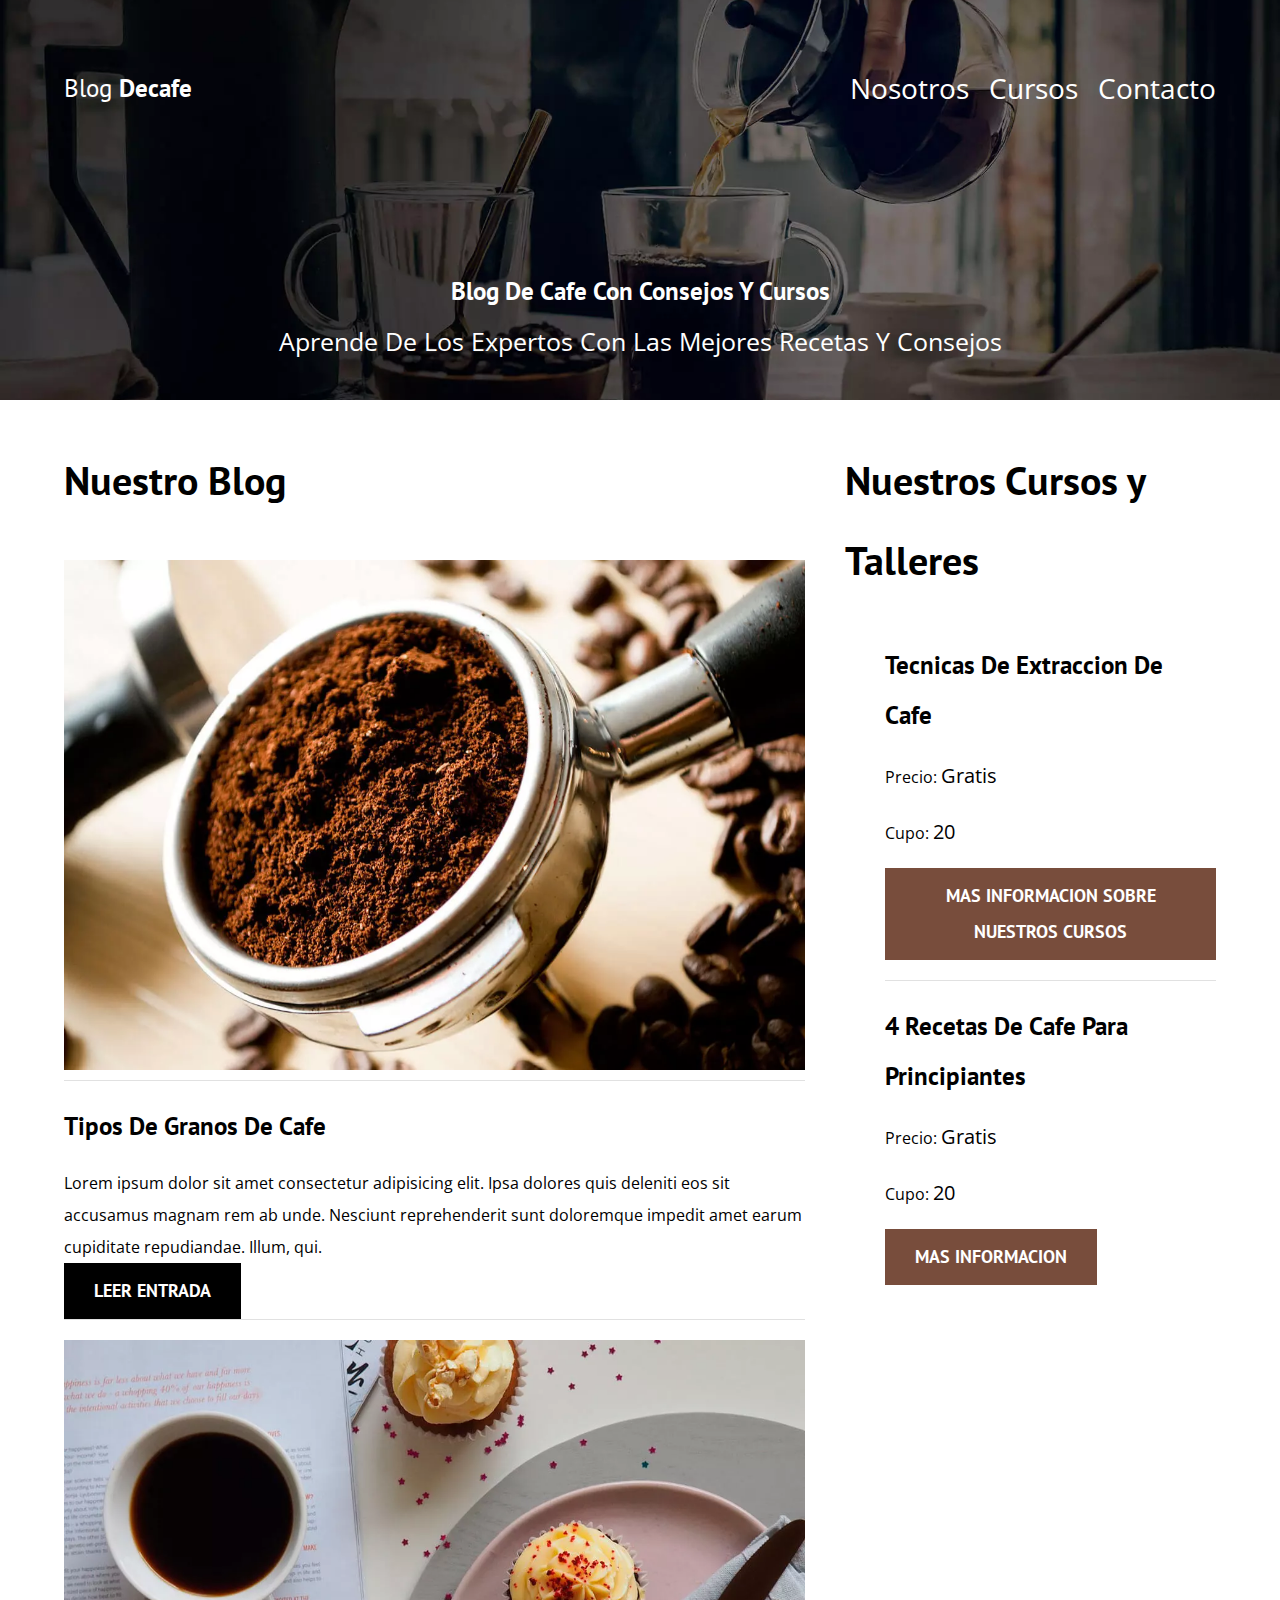
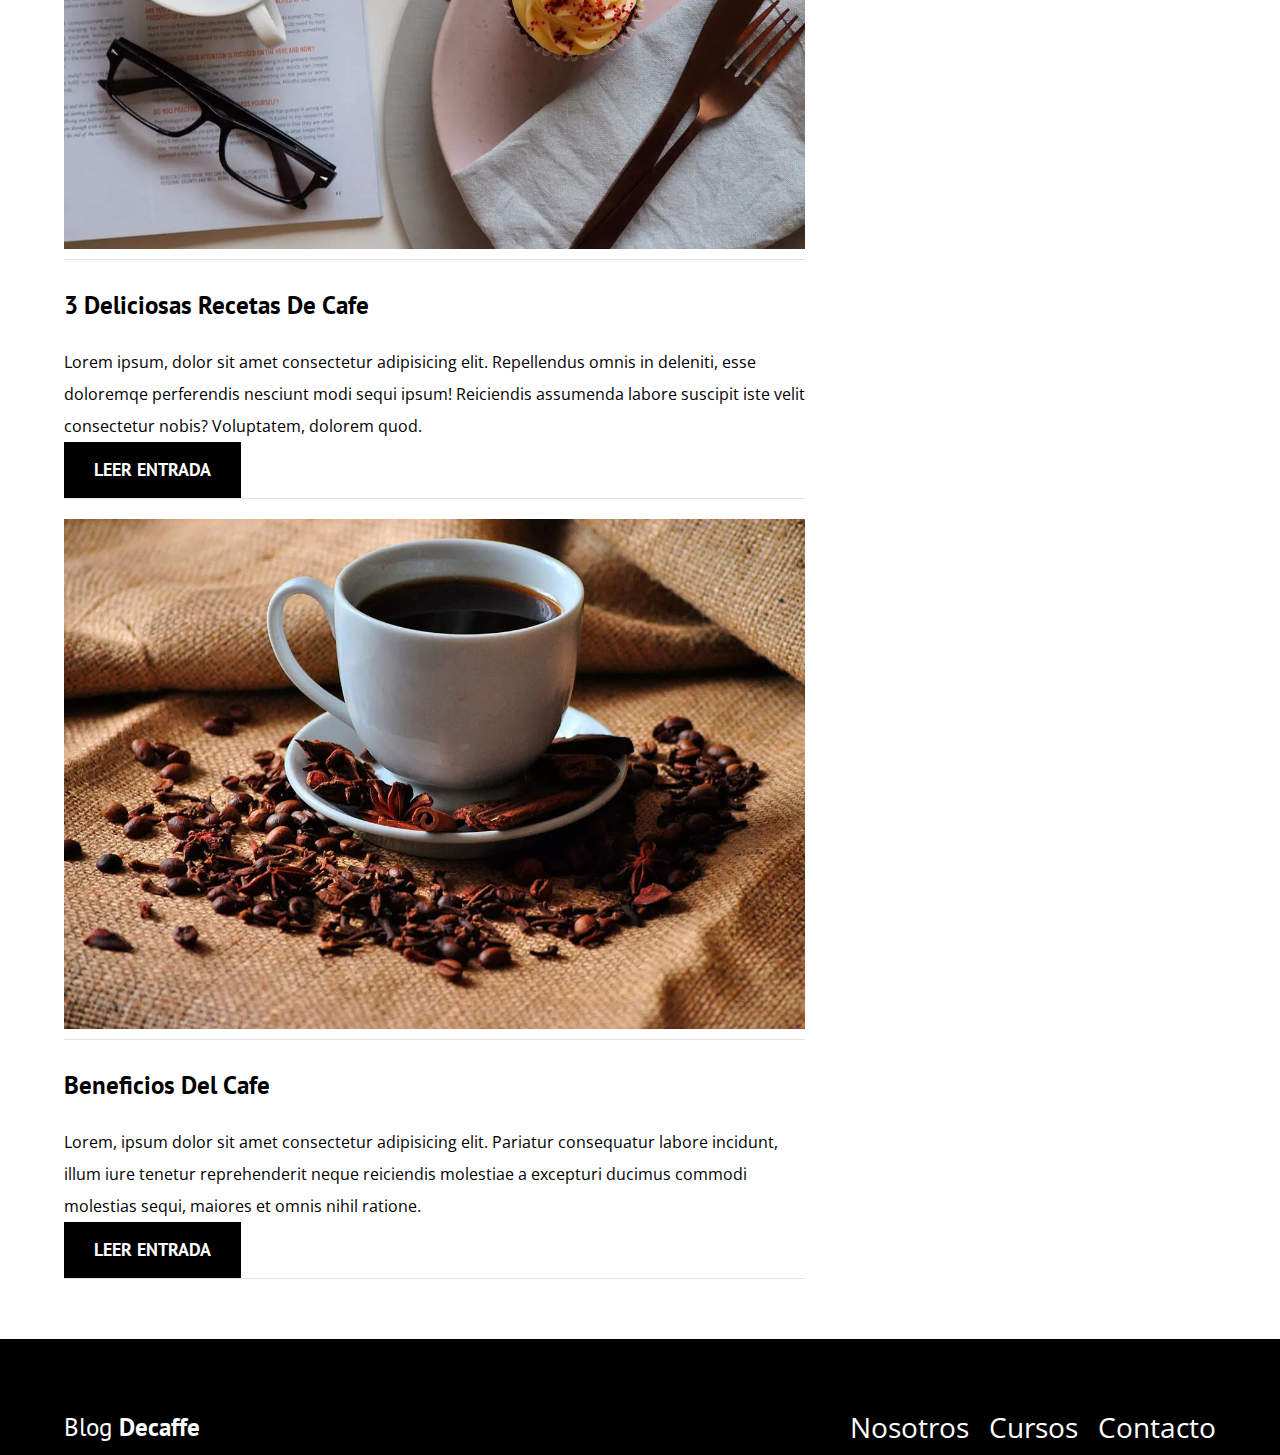
<file: index.html>
<!DOCTYPE html>
<!-- Declaración de tipo de documento HTML5 -->
<html lang="en">
  <!-- Inicio del documento HTML, indicando el idioma -->
  <head>
    <meta charset="UTF-8" />
    <!-- Establece la codificación de caracteres a UTF-8 -->
    <meta name="viewport" content="width=device-width, initial-scale=1.0" />
    <!-- Responsive design -->
    <title>Blogdecafe</title>
    <!-- Título de la página que se muestra en la pestaña del navegador -->
     <meta name="Descripción" content="Pagina web de blog de caffe">
    <!-- esta son las mejoras que se pueden aplicar en el codigo con " preloat, prefetech" las voy a poner en un comentario para el gustop de cada usuario-->
    <!-- prefetch -->
    <!--con prefetech me ayudar que pagina los usuarios pasan mas tiempo se averigua con google analitics-->
    <link rel="prefetch" href="nosotros.html" as="document" />

    <!--preload-->
    <!--esto es preload permite cargar elementos automaticamente o que tu nesecites que carga muy rrapido-->
    <link rel="preload" href="css/normalize.css" as="style"/>
    <link rel="stylesheet" href="css/style.css"/>
    <!-- Enlace a archivo CSS para normalizar estilos -->
    <!-- Enlace al archivo CSS principal -->

    <link
      rel="preload" href="https://fonts.googleapis.com/css2?family=Open+Sans&family=PT+Sans:wght@400;700&display=swap"
      crossorigin="crossorigin" as="font"/><!-- esta es la libreria de donde se descargo https://fonts.googleapis.com/css2?family=Open+Sans&family=PT+Sans:wght@400;700&display=swap-->
      <link href="https://fonts.googleapis.com/css2?family=Open+Sans&family=PT+Sans:wght@400;700&display=swap" rel="stylesheet" >

    <link rel="preload" href="css/normalize.css" as="style" />
    <link rel="stylesheet" href="css/normalize.css" />
    <!--esto es preload permite cargar elementos automaticamente o que tu nesecites que carga muy rrapido-->
  </head>
  <body>
    <header class="header">
      <!-- Encabezado de la página -->
      <div class="contenedor">
        <!-- Contenedor para alinear el contenido -->
        <div class="barra">
          <!-- Barra de navegación -->
          <a class="logo" href="index.html"
            ><!-- Logo que enlaza a la página principal -->
            <h1 class="logo__nombre no-margin centrar-texto">
              <!-- Título del logo -->
              Blog
              <span class="logo__bold">Decafe</span
              ><!-- Parte del logo en negrita -->
            </h1>
          </a>
          <nav class="navegacion">
            <!-- Navegación principal -->
            <a href="nosotros.html" class="navegacion__enlace">Nosotros</a
            ><!-- Enlace a la página "Nosotros" -->
            <a href="cursos.html" class="navegacion__enlace">Cursos</a
            ><!-- Enlace a la página "Cursos" -->
            <a href="contacto.html" class="navegacion__enlace">Contacto</a
            ><!-- Enlace a la página "Contacto" -->
          </nav>
        </div>
      </div>
      <div class="header__texto">
        <!-- Texto adicional del encabezado -->
        <h2 class="no-margin">Blog De Cafe Con Consejos Y Cursos</h2>
        <!-- Subtítulo -->
        <p class="no-margin">
          Aprende De Los Expertos Con Las Mejores Recetas Y Consejos
        </p>
        <!-- Descripción breve -->
      </div>
    </header>
    <div class="contenedor contenido-principal">
      <!-- Contenedor principal de contenido -->

      <main class="blog">
        <!-- Sección principal del blog -->
        <h3>Nuestro Blog</h3>
        <!-- Título de la sección del blog -->
        <article class="entrada"><!-- Artículo del blog -->
          <div class="entrada __imagen"><!-- Contenedor para la imagen de entrada -->
            <picture>
              <source  loading="lazy" srcset="img/blog1.webp" type="image/webp"><!-- si el navegador me soprta la imagen se utiliza este formato de ser lo contrario se utilizara la de abajo depende de la actualizacion del navegador-->
              <img loading="lazy" src="img/blog1.jpg" alt="imagen blog"/><!--si el navegador no lo sosporte se utiliza este formato-->
            </picture> <!--Se utiliza para proporcionar múltiples versiones de una imagen con el fin de que el navegador elija la más adecuada según las condiciones, como el tamaño de la pantalla, la resolución del dispositivo o el formato de imagen soportado.-->
          </div>

          <div class="entrada__contenido"><!-- Contenedor para el contenido del artículo -->
            <h4 class="no-margin">Tipos De Granos De Cafe</h4><!-- Título del artículo -->            
            <p>Lorem ipsum dolor sit amet consectetur adipisicing elit. Ipsa
              dolores quis deleniti eos sit accusamus magnam rem ab unde.
              Nesciunt reprehenderit sunt doloremque impedit amet earum
              cupiditate repudiandae. Illum, qui.</p>
            <a href="entrada.html" class="boton boton--primario"
              >Leer Entrada </a
            ><!-- Botón para leer más -->
          </div>
        </article>
        <!-- Repite el bloque de artículo para más entradas del blog -->

        <article class="entrada">
          <div class="entrada __imagen">
            <picture>
              <source  loading="lazy" srcset="img/blog2.webp" type="image/webp"><!-- si el navegador me soprta la imagen se utiliza este formato de ser lo contrario se utilizara la de abajo depende de la actualizacion del navegador-->
              <img loading="lazy" src="img/blog2.jpg" alt="imagen blog"/><!--si el navegador no lo sosporte se utiliza este formato-->
            </picture> <!--Se utiliza para proporcionar múltiples versiones de una imagen con el fin de que el navegador elija la más adecuada según las condiciones, como el tamaño de la pantalla, la resolución del dispositivo o el formato de imagen soportado.-->
          </div>

          <div class="entrada__contenido">
            <h4 class="no-margin">3 Deliciosas Recetas De Cafe</h4>
            <p>Lorem ipsum, dolor sit amet consectetur adipisicing elit. Repellendus omnis in deleniti,
              esse doloremqe perferendis nesciunt modi sequi ipsum! 
              Reiciendis assumenda labore suscipit iste velit consectetur nobis? Voluptatem, dolorem quod.</p>
            <a href="entrada.html" class="boton boton--primario"
              >Leer Entrada
            </a>
          </div>
        </article>

        <article class="entrada">
          <div class="entrada __imagen">
            <picture>
              <source loading="lazy" srcset="img/blog3.webp" type="image/webp"><!-- si el navegador me soprta la imagen se utiliza este formato de ser lo contrario se utilizara la de abajo depende de la actualizacion del navegador-->
              <img loading="lazy" src="img/blog3.jpg" alt="imagen blog"/><!--si el navegador no lo sosporte se utiliza este formato-->
            </picture> <!--Se utiliza para proporcionar múltiples versiones de una imagen con el fin de que el navegador elija la más adecuada según las condiciones, como el tamaño de la pantalla, la resolución del dispositivo o el formato de imagen soportado.-->
          </div>

          <div class="entrada__contenido">
            <h4 class="no-margin">Beneficios Del Cafe</h4>
            <p>Lorem, ipsum dolor sit amet consectetur adipisicing elit.
              Pariatur consequatur labore incidunt, illum iure tenetur reprehenderit neque reiciendis molestiae a excepturi ducimus commodi molestias sequi,
               maiores et omnis nihil ratione.</p>
            <a href="entrada.html" class="boton boton--primario"
              >Leer Entrada
            </a>
          </div>
        </article>
      </main>
      <aside class="sidebar">
        <!-- Barra lateral para contenido adicional -->

        <h3>Nuestros Cursos y Talleres</h3>
        <ul class="cursos no-padding">
          <!-- Lista de cursos -->

          <li class="widget-curso">
            <!-- Curso individual -->

            <h4 class="no-margin">Tecnicas De Extraccion De Cafe</h4>
            <p class="widget-curso__label">
              Precio:
              <span class="widget-curso__info">Gratis</span>
            </p>
            <p class="widget-curso__label">
              Cupo:
              <span class="widget-curso__info">20</span>
            </p>
            <a href="entrada.html" class="boton boton--secundario"
              >Mas Informacion Sobre Nuestros Cursos</a
            >
          </li>
          <!-- Repite para más cursos -->

          <li class="widget-curso">
            <h4 class="no-margin">4 Recetas De Cafe Para Principiantes</h4>
            <p class="widget-curso__label">
              Precio:
              <span class="widget-curso__info">Gratis</span>
            </p>
            <p class="widget-curso__label">
              Cupo:
              <span class="widget-curso__info">20</span>
            </p>
            <a href="entrada.html" class="boton boton--secundario"
              >Mas Informacion</a
            >
          </li>
          <ul class="cursos no-padding">
            <!-- Lista de curso -->
           
          </ul>
        </ul>
      </aside>
    </div>
    <footer class="footer">
      <!-- Pie de página -->
      <div class="contenedor">
        <!-- Contenedor para alinear el contenido del pie -->
        <div class="barra">
          <!-- Barra de navegación del pie -->
          <a class="logo" href="index.html"
            ><!-- Logo en el pie -->

            <h1 class="logo__nombre no-margin centrar-texto">
              Blog
              <span class="logo__bold">Decaffe</span>
            </h1>
          </a>

          <nav class="navegacion">
            <!-- Navegación en el pie -->
            <a href="nosotros.html" class="navegacion__enlace">Nosotros</a>
            <a href="cursos.html" class="navegacion__enlace">Cursos</a>
            <a href="contacto.html" class="navegacion__enlace">Contacto</a>
          </nav>
        </div>
      </div>
    </footer>

    <script src="js/modernizr.js"></script>
  </body>
</html>
</file>
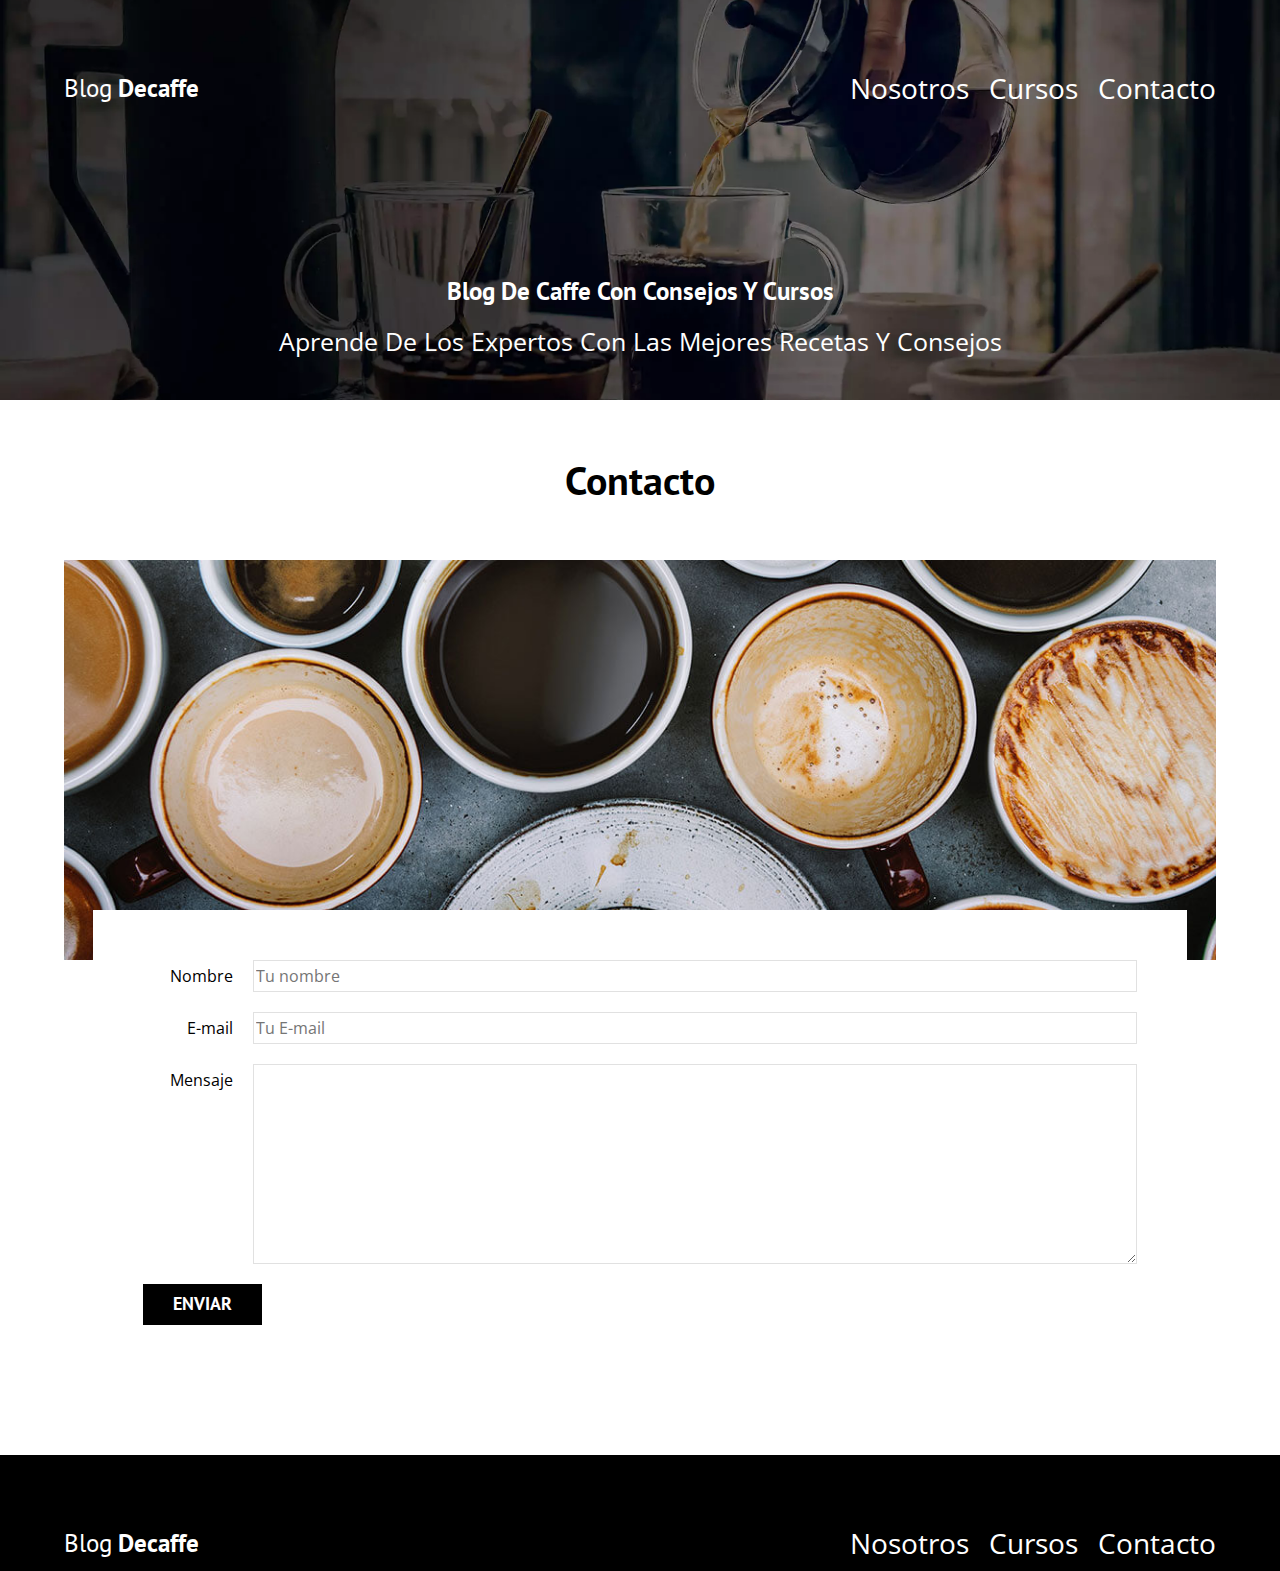
<file: contacto.html>
<!DOCTYPE html> <!-- Declaración de tipo de documento HTML5 -->
<html lang="en"> <!-- Inicio del documento HTML, especificando el idioma como inglés -->
  <head>
    <meta charset="UTF-8" /> <!-- Establece la codificación de caracteres a UTF-8 -->
    <meta name="viewport" content="width=device-width, initial-scale=1.0" /> <!-- Asegura que la página sea responsive -->
    <title>block de caffe-1</title> <!-- Título que aparece en la pestaña del navegador -->
    
    <!-- Enlace al archivo CSS para normalizar estilos entre navegadores -->
    <link rel="stylesheet" href="css/normalize.css" />
    
    <!-- Enlaces a fuentes de Google -->
    <link rel="preconnect" href="https://fonts.googleapis.com" /> <!-- Mejora la carga de fuentes -->
    <link rel="preconnect" href="https://fonts.gstatic.com" crossorigin /> <!-- Permite el uso de fuentes desde Google -->
    <link
      href="https://fonts.googleapis.com/css2?family=Open+Sans:ital,wght@0,300..800;1,300..800&family=PT+Sans:ital,wght@0,400;0,700;1,400;1,700&display=swap"
      rel="stylesheet"/><!-- Enlace a las fuentes seleccionadas desde Google Fonts -->
    
    <!-- Enlace al archivo CSS principal que contiene los estilos personalizados -->
    <link rel="stylesheet" href="css/style.css" />
  </head>

  <body>
    <header class="header"> <!-- Encabezado de la página -->
      <div class="contenedor"> <!-- Contenedor para alinear el contenido -->
        <div class="barra"> <!-- Barra de navegación -->
          <a class="logo" href="index.html"> <!-- Logo que enlaza a la página principal -->
            <h1 class="logo__nombre no-margin centrar-texto"> <!-- Título del logo -->
              Blog<span class="logo__bold"> Decaffe</span> <!-- Parte del logo en negrita -->
            </h1>
          </a>

          <nav class="navegacion"> <!-- Navegación principal -->
            <a href="nosotros.html" class="navegacion__enlace">Nosotros</a> <!-- Enlace a "Nosotros" -->
            <a href="cursos.html" class="navegacion__enlace">Cursos</a> <!-- Enlace a "Cursos" -->
            <a href="contacto.html" class="navegacion__enlace">Contacto</a> <!-- Enlace a "Contacto" -->
          </nav>
        </div>
      </div>

      <div class="header__texto"> <!-- Texto adicional en el encabezado -->
        <h2 class="no-margin">Blog De Caffe Con Consejos Y Cursos</h2> <!-- Subtítulo del blog -->
        <p class="no-margin">Aprende De Los Expertos Con Las Mejores Recetas Y Consejos</p> <!-- Descripción breve -->
      </div>
    </header>

    <main class="contenedor"> <!-- Contenedor principal para el contenido de la página -->
        <h3 class="centrar-texto">Contacto</h3> <!-- Título de la sección de contacto -->
        
        <div class="contacto-bg"></div><!-- Aquí puedes agregar un formulario de contacto o información de contacto -->

        <form class="formulario">
          <div class="campo">
          <label class="campo__label" for="nombre">Nombre</label><!--label permite dar una mejor accesibilidad a una persona que no pueda mover mejor el mause-->
          <input 
            class="campo__fiel"
            type="text" 
            placeholder="Tu nombre" 
            id="nombre">  
        </div>

        <div class="campo">
          <label class="campo__label" for="Email">E-mail</label>
          <input
          class="campo__fiel"
           type="Email" 
           placeholder="Tu E-mail" 
           id="Email">  
        </div>
        
        <div class="campo">
          <label class="campo__label" for="Mensaje">Mensaje</label>
          <textarea 
          class="campo__fiel campo__fiel--textarea"
          id="Mensaje">
          </textarea> 
        </div>

        <div class="campo">
          <input type="submit" value="Enviar" class="boton boton--primario"> <!--es el boton del contenedor del formulario que dice "Enviar"-->

        </div>

        </form>
    
    
      </main>
    
    <footer class="footer"> <!-- Pie de página -->
      <div class="contenedor"> <!-- Contenedor para alinear el contenido del pie -->
        <div class="barra"> <!-- Barra de navegación del pie -->
          <a class="logo" href="index.html"> <!-- Logo en el pie que enlaza a la página principal -->
            <h1 class="logo__nombre no-margin centrar-texto"> <!-- Título del logo en el pie -->
              Blog<span class="logo__bold"> Decaffe</span>
            </h1>
          </a>

          <nav class="navegacion"> <!-- Navegación en el pie -->
            <a href="nosotros.html" class="navegacion__enlace">Nosotros</a>
            <a href="cursos.html" class="navegacion__enlace">Cursos</a>
            <a href="contacto.html" class="navegacion__enlace">Contacto</a>
          </nav>
        </div>
      </div>
    </footer>

  </body>
</html>
</file>
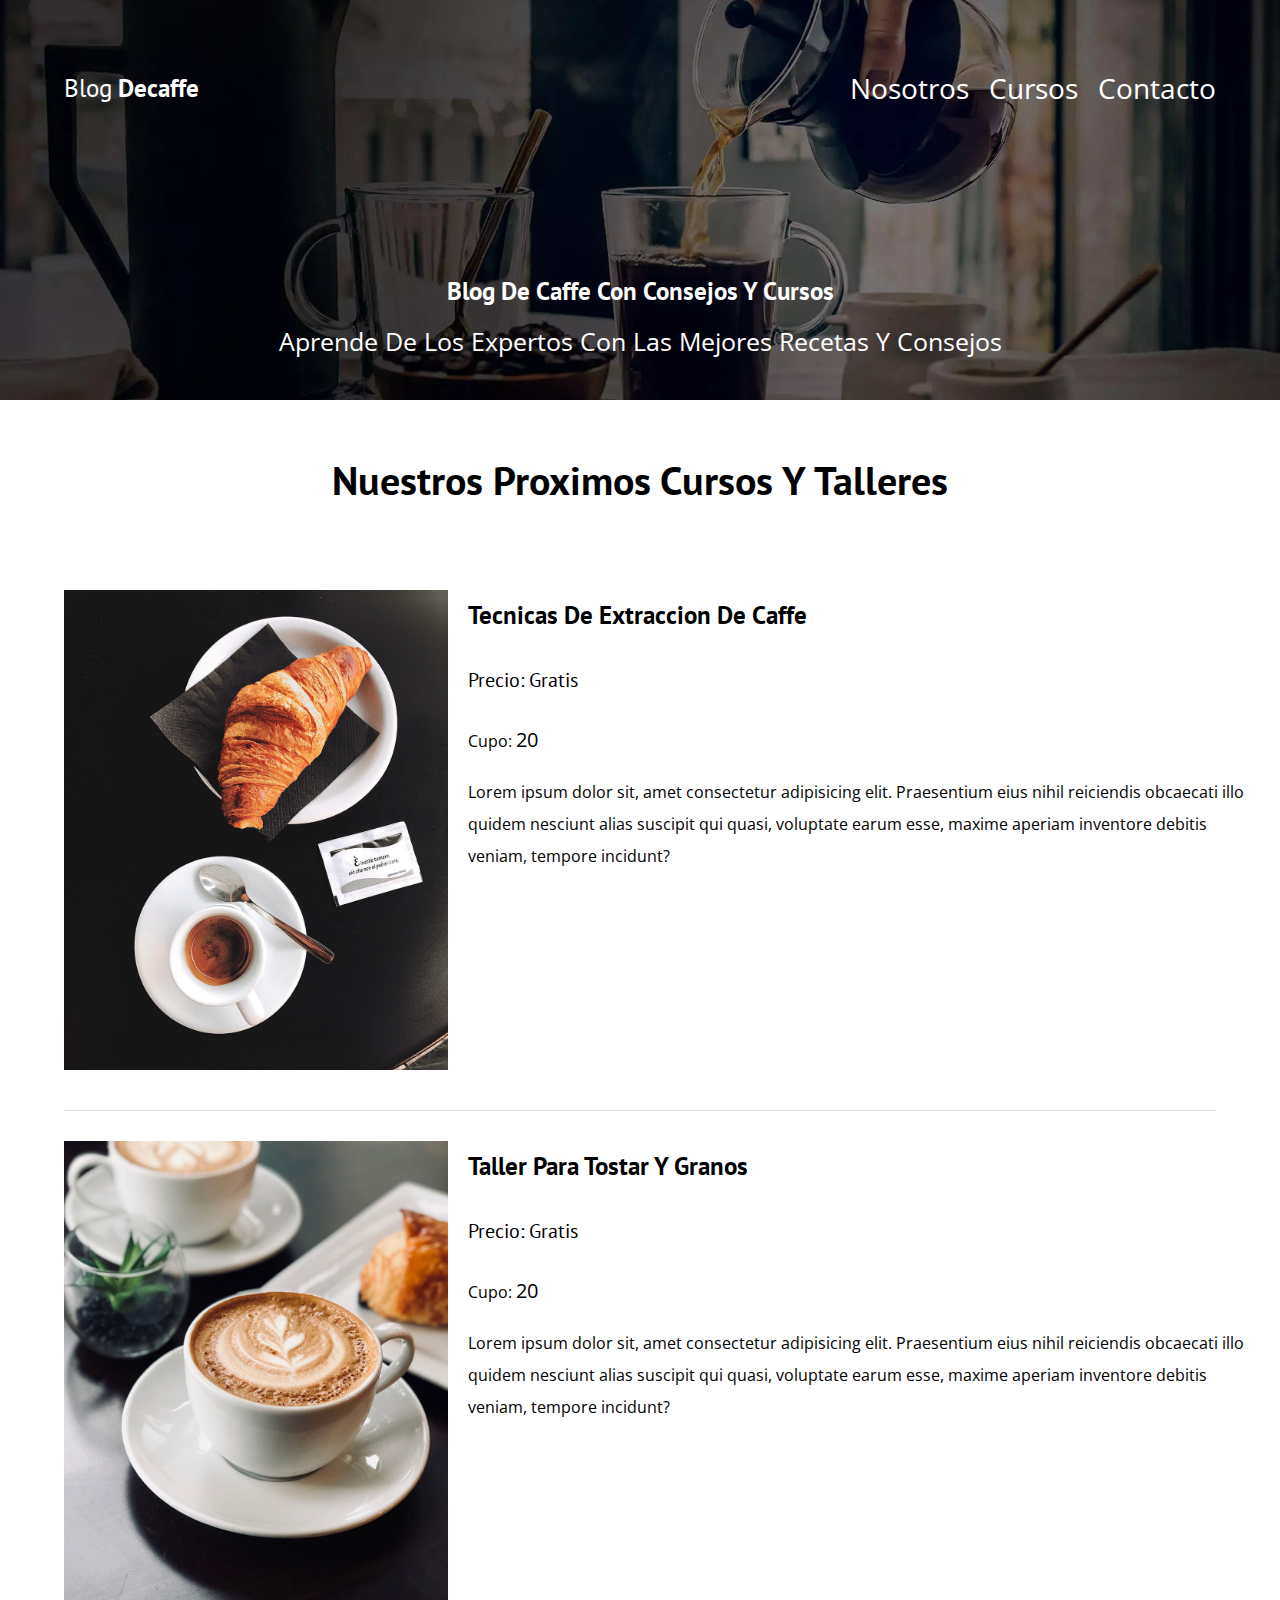
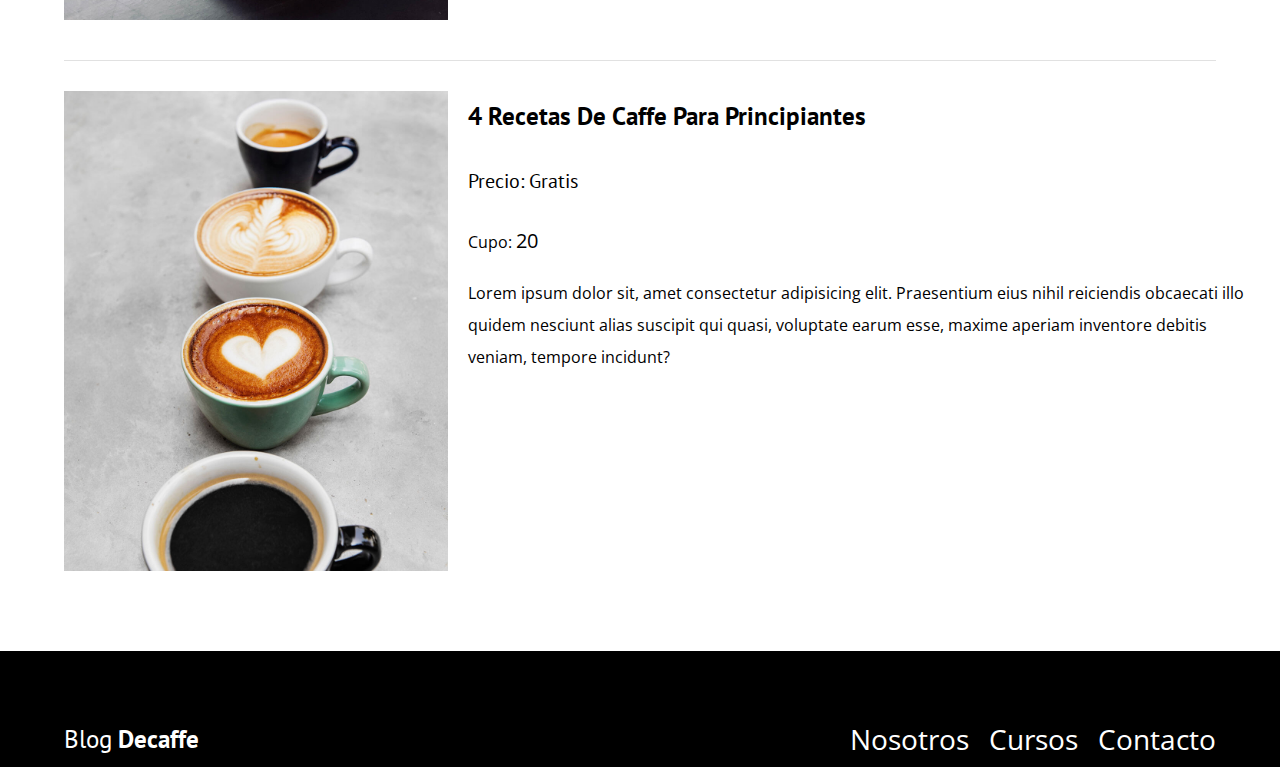
<file: cursos.html>
<!DOCTYPE html>
<html lang="en">
  <head>
    <meta charset="UTF-8" />
    <meta name="viewport" content="width=device-width, initial-scale=1.0" />
    <title>block de caffe-1</title>
    <!--normalize css-->
    <link rel="stylesheet" href="css/normalize.css" />
    <!--google fonts-->
    <link rel="preconnect" href="https://fonts.googleapis.com" />
    <link rel="preconnect" href="https://fonts.gstatic.com" crossorigin />
    <link
      href="https://fonts.googleapis.com/css2?family=Open+Sans:ital,wght@0,300..800;1,300..800&family=PT+Sans:ital,wght@0,400;0,700;1,400;1,700&display=swap"
      rel="stylesheet"
    />
    <!--styles-->
    <link rel="stylesheet" href="css/style.css" />
  </head>

  <body>
    <header class="header">
      
      <div class="contenedor">
        <div class="barra">
          <a class="logo" href="index.html">
            <h1 class="logo__nombre no-margin centrar-texto">
              Blog<span class="logo__bold"> Decaffe</span>
            </h1>
          </a>

          <nav class="navegacion">
            <a href="nosotros.html" class="navegacion__enlace">Nosotros</a>
            <a href="cursos.html" class="navegacion__enlace">Cursos</a>
            <a href="contacto.html" class="navegacion__enlace">Contacto</a>
          </nav>
        </div>
      </div>

      <div class="header__texto">
        <h2 class="no-margin">Blog De Caffe Con Consejos Y Cursos</h2>
        <p class="no-margin">
          Aprende De Los Expertos Con Las Mejores Recetas Y Consejos
        </p>
      </div>
    </header>

    <main class="contenedor">
        <h3 class="centrar-texto">Nuestros Proximos Cursos Y Talleres</h3>

        <div class="curso">
            <div class="curso__imagen">
                <img src="img/curso1.jpg" alt="imagen del curso">

            </div>
           <div class="curso__informacion">
            <h4 class="no-margin">Tecnicas De Extraccion De Caffe</h4>
            <p class="cursos__label">
              Precio:
              <span class="curso__info">Gratis</span>
            </p>
            <p class="curso__label">Cupo:
              <span class="curso__info">20</span>
            </p>
            <p class="Curso__Descripcion">Lorem ipsum dolor sit, amet consectetur adipisicing elit.
                Praesentium eius nihil reiciendis obcaecati illo quidem nesciunt alias suscipit qui quasi, voluptate earum esse, maxime aperiam inventore debitis veniam, tempore incidunt?
            </p>
           </div><!--este cierra curso informacion-->
        </div><!--este cierra curso-->
        
        <div class="curso">
            <div class="curso__imagen">
                <img src="img/curso2.jpg" alt="imagen del curso">

            </div>
           <div class="curso__informacion">
            <h4 class="no-margin">Taller Para Tostar Y Granos</h4>
            <p class="cursos__label">
              Precio:
              <span class="curso__info">Gratis</span>
            </p>
            <p class="curso__label">Cupo:
              <span class="curso__info">20</span>
            </p>
            <p class="Curso__Descripcion">Lorem ipsum dolor sit, amet consectetur adipisicing elit.
                Praesentium eius nihil reiciendis obcaecati illo quidem nesciunt alias suscipit qui quasi, voluptate earum esse, maxime aperiam inventore debitis veniam, tempore incidunt?
            </p>
           </div><!--este cierra curso informacion-->
        </div><!--este cierra curso-->
        
        <div class="curso">
            <div class="curso__imagen">
                <img src="img/curso3.jpg" alt="imagen del curso">

            </div>
           <div class="curso__informacion">
            <h4 class="no-margin">4 Recetas De Caffe Para Principiantes</h4>
            <p class="cursos__label">
              Precio:
              <span class="curso__info">Gratis</span>
            </p>
            <p class="curso__label">Cupo:
              <span class="curso__info">20</span>
            </p>
            <p class="Curso__Descripcion">Lorem ipsum dolor sit, amet consectetur adipisicing elit.
                Praesentium eius nihil reiciendis obcaecati illo quidem nesciunt alias suscipit qui quasi, voluptate earum esse, maxime aperiam inventore debitis veniam, tempore incidunt?
            </p>
           </div><!--este cierra curso informacion-->
        </div><!--este cierra curso-->
        

    </main>
    
    <footer class="footer">
      <div class="contenedor">
        <div class="barra">
          <a class="logo" href="index.html">
            <h1 class="logo__nombre no-margin centrar-texto">
              Blog<span class="logo__bold"> Decaffe</span>
            </h1>
          </a>

          <nav class="navegacion">
            <a href="nosotros.html" class="navegacion__enlace">Nosotros</a>
            <a href="cursos.html" class="navegacion__enlace">Cursos</a>
            <a href="contacto.html" class="navegacion__enlace">Contacto</a>
          </nav>
        </div>
      </div>
    </footer>

  </body>
</html>
</file>
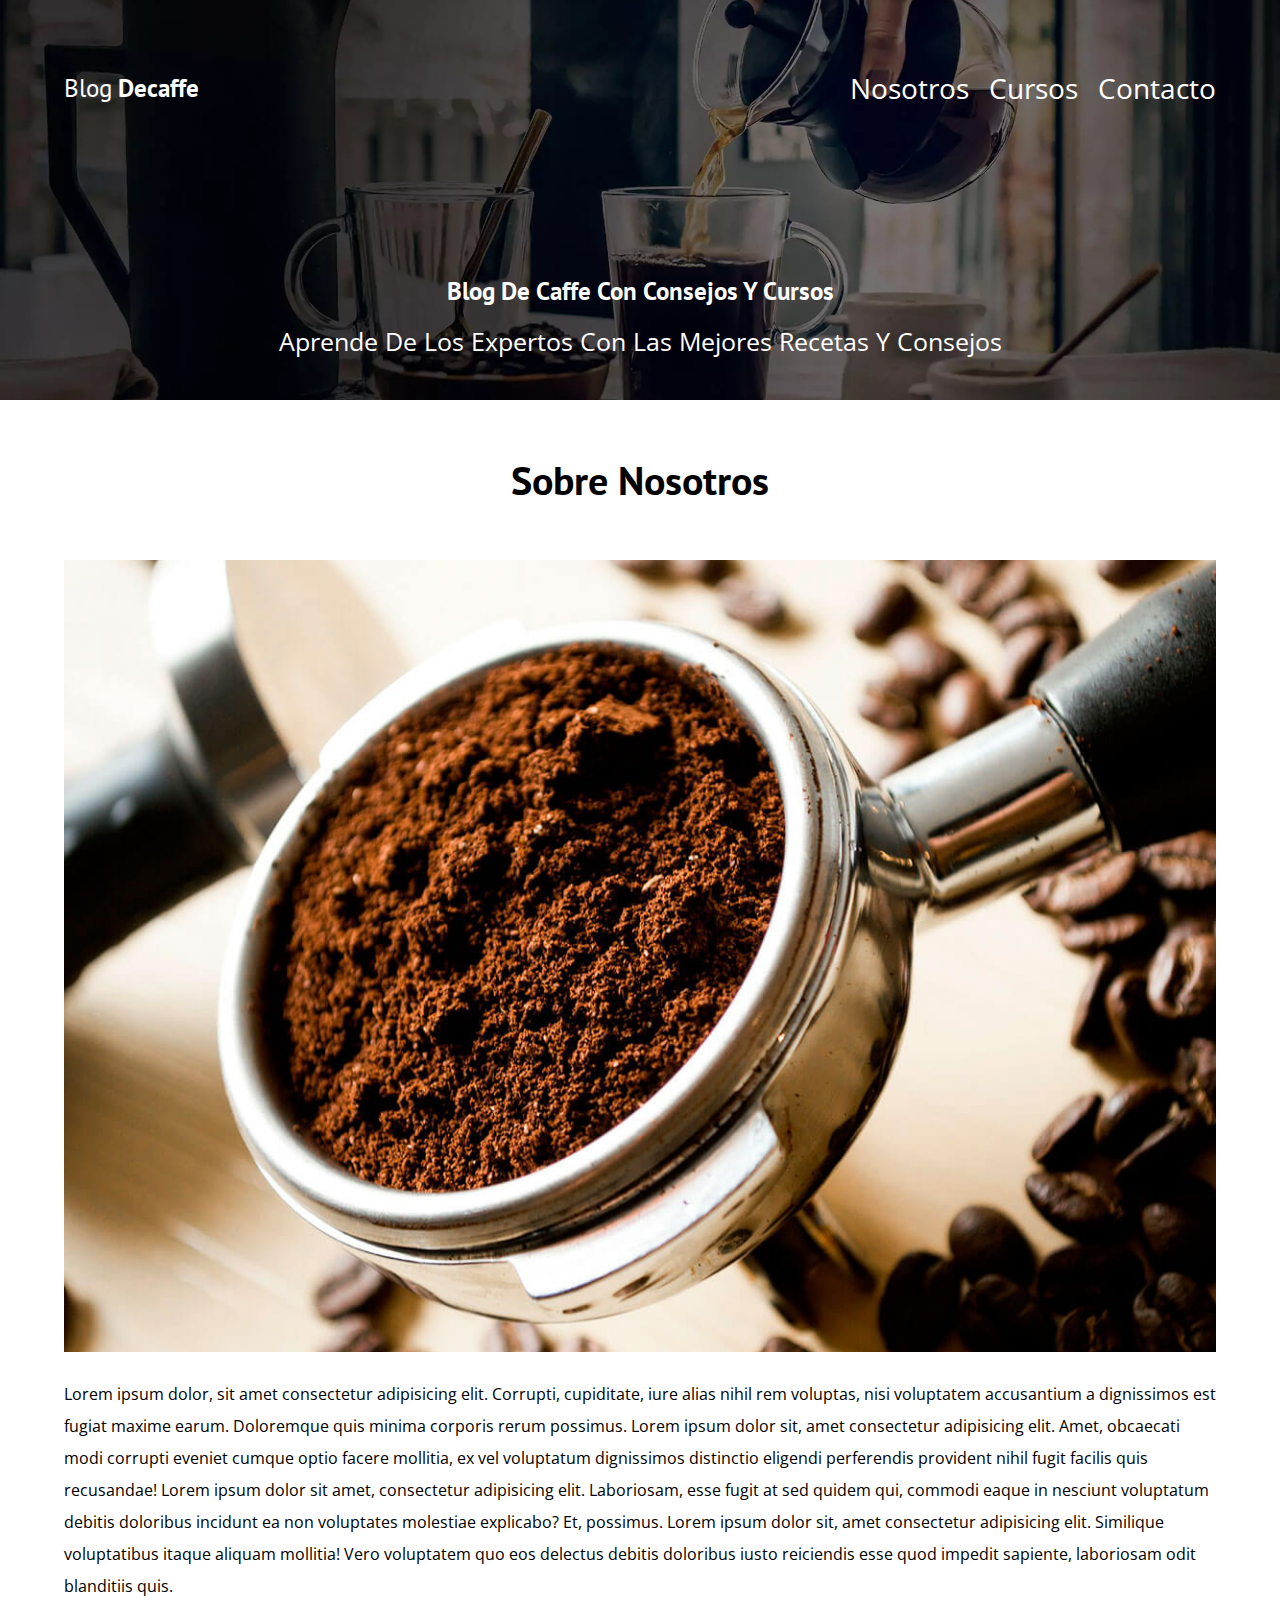
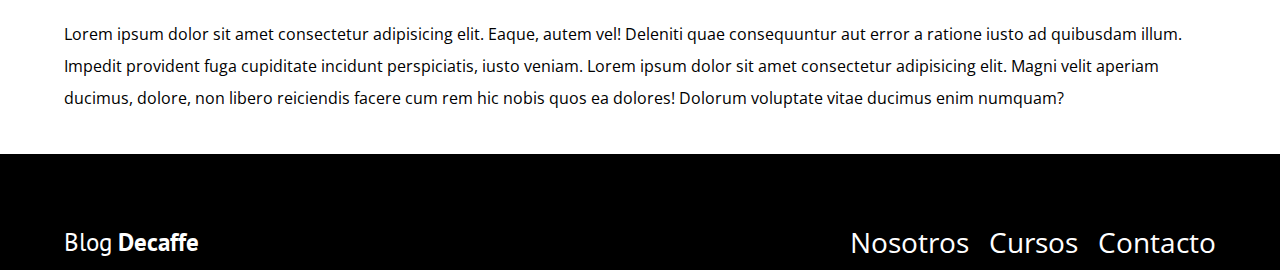
<file: entrada.html>
<!DOCTYPE html>
<html lang="en"> <!-- Inicio del documento HTML, especificando el idioma como inglés -->
  <head>
    <meta charset="UTF-8" /> <!-- Establece la codificación de caracteres a UTF-8 -->
    <meta name="viewport" content="width=device-width, initial-scale=1.0" /> <!-- Asegura que la página sea responsive -->
    <title>block de caffe-1</title> <!-- Título que aparece en la pestaña del navegador -->
    
    <!-- Enlace al archivo CSS para normalizar estilos entre navegadores -->
    <link rel="stylesheet" href="css/normalize.css" />
    
    <!-- Enlaces a fuentes de Google -->
    <link rel="preconnect" href="https://fonts.googleapis.com" /> <!-- Mejora la carga de fuentes -->
    <link rel="preconnect" href="https://fonts.gstatic.com" crossorigin /> <!-- Permite el uso de fuentes desde Google -->
    <link
      href="https://fonts.googleapis.com/css2?family=Open+Sans:ital,wght@0,300..800;1,300..800&family=PT+Sans:ital,wght@0,400;0,700;1,400;1,700&display=swap"
      rel="stylesheet"/> <!-- Enlace a las fuentes seleccionadas desde Google Fonts -->
    
    <!-- Enlace al archivo CSS principal que contiene los estilos personalizados -->
    <link rel="stylesheet" href="css/style.css" />
  </head>

  <body>
    <header class="header"> <!-- Encabezado de la página -->
      <div class="contenedor"> <!-- Contenedor para alinear el contenido -->
        <div class="barra"> <!-- Barra de navegación -->
          <a class="logo" href="index.html"> <!-- Logo que enlaza a la página principal -->
            <h1 class="logo__nombre no-margin centrar-texto"> <!-- Título del logo -->
              Blog<span class="logo__bold"> Decaffe</span> <!-- Parte del logo en negrita -->
            </h1>
          </a>

          <nav class="navegacion"> <!-- Navegación principal -->
            <a href="nosotros.html" class="navegacion__enlace">Nosotros</a> <!-- Enlace a "Nosotros" -->
            <a href="cursos.html" class="navegacion__enlace">Cursos</a> <!-- Enlace a "Cursos" -->
            <a href="contacto.html" class="navegacion__enlace">Contacto</a> <!-- Enlace a "Contacto" -->
          </nav>
        </div>
      </div>

      <div class="header__texto"> <!-- Texto adicional en el encabezado -->
        <h2 class="no-margin">Blog De Caffe Con Consejos Y Cursos</h2> <!-- Subtítulo del blog -->
        <p class="no-margin">Aprende De Los Expertos Con Las Mejores Recetas Y Consejos</p> <!-- Descripción breve -->
      </div>
    </header>

    <main class="contenedor"> <!-- Contenedor principal para el contenido de la página -->
        <h3 class="centrar-texto">Sobre Nosotros</h3> <!-- Título de la entrada -->

       <img src="img/blog1.jpg" alt="imagen del blog"> <!-- Imagen relevante para la entrada -->
       <p>Lorem ipsum dolor, sit amet consectetur adipisicing elit. Corrupti, cupiditate, iure alias nihil rem voluptas, nisi voluptatem accusantium a dignissimos est fugiat maxime earum. Doloremque quis minima corporis rerum possimus.
        Lorem ipsum dolor sit, amet consectetur adipisicing elit. Amet, obcaecati modi corrupti eveniet cumque optio facere mollitia, ex vel voluptatum dignissimos distinctio eligendi perferendis provident nihil fugit facilis quis recusandae!
        Lorem ipsum dolor sit amet, consectetur adipisicing elit. Laboriosam, esse fugit at sed quidem qui, commodi eaque in nesciunt voluptatum debitis doloribus incidunt ea non voluptates molestiae explicabo? Et, possimus.
        Lorem ipsum dolor sit, amet consectetur adipisicing elit. Similique voluptatibus itaque aliquam mollitia! Vero voluptatem quo eos delectus debitis doloribus iusto reiciendis esse quod impedit sapiente, laboriosam odit blanditiis quis.
        <p>Lorem ipsum dolor sit amet consectetur adipisicing elit. Eaque, autem vel! Deleniti quae consequuntur aut error a ratione iusto ad quibusdam illum. Impedit provident fuga cupiditate incidunt perspiciatis, iusto veniam.
          Lorem ipsum dolor sit amet consectetur adipisicing elit. Magni velit aperiam ducimus, dolore, non libero reiciendis facere cum rem hic nobis quos ea dolores! Dolorum voluptate vitae ducimus enim numquam?
        </p>
       </p> <!-- Cuerpo del texto que describe la entrada -->
    </main>
    
    <footer class="footer"> <!-- Pie de página -->
      <div class="contenedor"> <!-- Contenedor para alinear el contenido del pie -->
        <div class="barra"> <!-- Barra de navegación del pie -->
          <a class="logo" href="index.html"> <!-- Logo en el pie que enlaza a la página principal -->
            <h1 class="logo__nombre no-margin centrar-texto"> <!-- Título del logo en el pie -->
              Blog<span class="logo__bold"> Decaffe</span>
            </h1>
          </a>

          <nav class="navegacion"> <!-- Navegación en el pie -->
            <a href="nosotros.html" class="navegacion__enlace">Nosotros</a>
            <a href="cursos.html" class="navegacion__enlace">Cursos</a>
            <a href="contacto.html" class="navegacion__enlace">Contacto</a>
          </nav>
        </div>
      </div>
    </footer>

  </body>
</html>
</file>
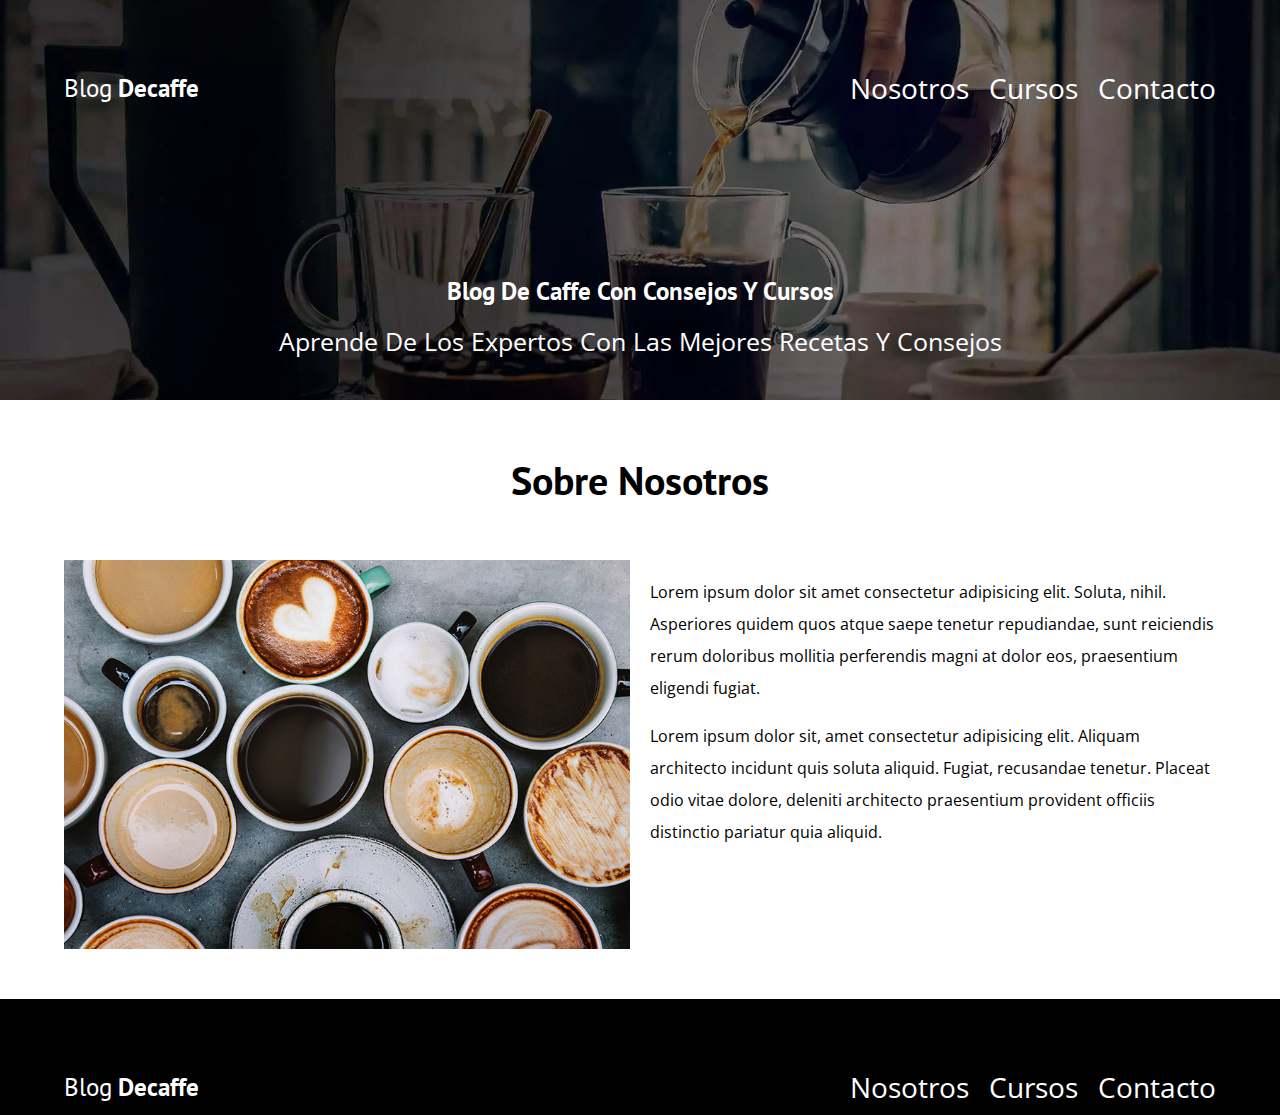
<file: nosotros.html>
<!DOCTYPE html> <!-- Declaración de tipo de documento HTML5 -->
<html lang="en"> <!-- Inicio del documento HTML, indicando el idioma -->
  <head>
    <meta charset="UTF-8" /> <!-- Establece la codificación de caracteres a UTF-8 -->
    <meta name="viewport" content="width=device-width, initial-scale=1.0" /> <!-- Responsive design -->
    <title>block de caffe-1</title> <!-- Título de la página -->
    
    <!-- Normaliza los estilos entre diferentes navegadores -->
    <link rel="stylesheet" href="css/normalize.css" />
    
    <!-- Enlace a fuentes de Google -->
    <link rel="preconnect" href="https://fonts.googleapis.com" />
    <link rel="preconnect" href="https://fonts.gstatic.com" crossorigin />
    <link
      href="https://fonts.googleapis.com/css2?family=Open+Sans:ital,wght@0,300..800;1,300..800&family=PT+Sans:ital,wght@0,400;0,700;1,400;1,700&display=swap"
      rel="stylesheet"
    />
    
    <!-- Enlace al archivo CSS principal -->
    <link rel="stylesheet" href="css/style.css" />
  </head>

  <body>
    <header class="header"> <!-- Encabezado de la página -->
      <div class="contenedor"> <!-- Contenedor para alinear el contenido -->
        <div class="barra"> <!-- Barra de navegación -->
          <a class="logo" href="index.html"> <!-- Logo que enlaza a la página principal -->
            <h1 class="logo__nombre no-margin centrar-texto"> <!-- Título del logo -->
              Blog<span class="logo__bold"> Decaffe</span> <!-- Parte del logo en negrita -->
            </h1>
          </a>

          <nav class="navegacion"> <!-- Navegación principal -->
            <a href="nosotros.html" class="navegacion__enlace">Nosotros</a> <!-- Enlace a "Nosotros" -->
            <a href="cursos.html" class="navegacion__enlace">Cursos</a> <!-- Enlace a "Cursos" -->
            <a href="contacto.html" class="navegacion__enlace">Contacto</a> <!-- Enlace a "Contacto" -->
          </nav>
        </div>
      </div>

      <div class="header__texto"> <!-- Texto adicional del encabezado -->
        <h2 class="no-margin">Blog De Caffe Con Consejos Y Cursos</h2> <!-- Subtítulo -->
        <p class="no-margin">Aprende De Los Expertos Con Las Mejores Recetas Y Consejos</p> <!-- Descripción breve -->
      </div>
    </header>

    <main class="contenedor"> <!-- Contenedor principal de contenido -->
        <h3 class="centrar-texto">Sobre Nosotros</h3> <!-- Título de la sección -->

        <div class="sobre-nosotros"> <!-- Sección sobre nosotros -->
          <div class="sobre-nosotros__imagen"> <!-- Contenedor para la imagen -->
            <img src="img/nosotros.jpg" alt="imagen nosotros"> <!-- Imagen de la sección -->
          </div>
          <div class="sobre-nosotros__texto"> <!-- Contenedor para el texto descriptivo -->
            <p> Lorem ipsum dolor sit amet consectetur adipisicing elit. Soluta, nihil. 
            Asperiores quidem quos atque saepe tenetur repudiandae,
            sunt reiciendis rerum doloribus mollitia perferendis magni at dolor eos, praesentium eligendi fugiat.</p>
            <p>Lorem ipsum dolor sit, amet consectetur adipisicing elit. Aliquam architecto incidunt quis soluta aliquid. Fugiat, recusandae tenetur.
               Placeat odio vitae dolore, deleniti architecto praesentium provident officiis distinctio pariatur quia aliquid.</p>
          </div>
        </div>
    </main>
    
    <footer class="footer"> <!-- Pie de página -->
      <div class="contenedor"> <!-- Contenedor para alinear el contenido del pie -->
        <div class="barra"> <!-- Barra de navegación del pie -->
          <a class="logo" href="index.html"> <!-- Logo en el pie -->
            <h1 class="logo__nombre no-margin centrar-texto"> <!-- Título del logo en el pie -->
              Blog<span class="logo__bold"> Decaffe</span>
            </h1>
          </a>

          <nav class="navegacion"> <!-- Navegación en el pie -->
            <a href="nosotros.html" class="navegacion__enlace">Nosotros</a>
            <a href="cursos.html" class="navegacion__enlace">Cursos</a>
            <a href="contacto.html" class="navegacion__enlace">Contacto</a>
          </nav>
        </div>
      </div>
    </footer>

  </body>
</html>
</file>
<file: css/style.css>
:root {
  --fuenteHeading: "pt sans", sans-serif;
  --fuenteParrafos: "open sans", sans-serif;

  --primario: #784d3c;
  --gris: #e1e1e1;
  --blanco: #ffffff;
  --negro: #000000;
}
html {
  box-sizing: border-box; /*me permite que no me afecte el ancho de los elementos*/
  font-size: 62.5%; /* 1 rem, es igual a 10 pixeles*/
}
*,
*:before,
*:after {
  box-sizing: inherit; /* controla cómo se calculan las dimensiones de un elemento, específicamente cómo se incluyen el padding y el borde en el cálculo del ancho y alto total del elemento.*/
}
body {
  font-family: var(
    --fuenteParrafos
  ); /* Permite definir uno o varios tipos de fuentes, así como fuentes de reserva en caso de que la fuente principal no esté disponible.*/
  font-size: 1.6rem; /*se utiliza para definir el tamaño de la fuente de un elemento de texto.*/
  line-height: 2; /*este es un interlineado que me permite crear un espacio entre renglones*/
}

/*globales*/
.contenedor {
  max-width: 120rem; /*se utiliza para establecer el ancho máximo que puede tener un elemento*/
  width: 90%; /*se utiliza para establecer el ancho de un elemento. Define cuán ancho será el elemento en relación a su contenedor o espacio disponible.*/ /*si no lo tuviera la letras y los botones se iria hasta las orillas de la pagina*/
  width: min( 90%, 120rem ); /*esto es una nueva propiedadad de css"practicamente es coiendo ambas propiedades de  max-width: 120rem; y  width: 90%; y las esta convirtiendo en un solo codigo "*/
  margin: 0 auto; /*me permite centrar el contenido horizontal*/
}
a {
  text-decoration: none; /*se utiliza para aplicar efectos decorativos al texto. Puede controlar la aparición de subrayados, tachados, líneas sobre el texto, entre otros.*/
}
h1,h2,h3,h4 {
  font-family: var(--fuenteHeading); /*esta fuente la vamos a utilizar para todos los heiding*/
}
h1 {
  font-size: 4.8rem; /*tamaño de la fuente*/
}
h2 {
  font-size: 3.4rem;
}
h3 {
  font-size: 4rem;
}
h4 {
  font-size: 2.5rem;
}
img {
  max-width: 100%; /*me permite darle un ancho ala imagen*/
}
/*utilidades*/
.no-margin {
  margin: 0;/*me permite eliminarle el margen*/
  margin-top: 0px;
    margin-right: 0px;
    margin-bottom: 0px;
    margin-left: 0px;
  font-size: 2.5rem;
  
}
.no-padding {
  padding: 0 px; /* se refiere a que no se ha aplicado ningún espacio interior adicional al contenido del elemento*/
}
.centrar-texto {
  text-align: center; /*podemos centrar el texto*/
}

/*Header*/
.header {
  background-image: url(../img/banner.webp); /*background-image: se agrega la imagen*/ /* url(..) se busca la imagen */
  height: 40rem; /*se define la altura de la imagen*/
  background-size: cover; /*se utiliza para redimensionar una imagen de fondo de manera que cubra completamente el contenedor del elemento, manteniendo sus proporciones originales*/
  background-repeat: no-repeat; /* se utiliza para evitar que una imagen de fondo se repita*/
  background-position: center center; /*me permite posisionar la imagen que se meueve al lado que nesecite, doble center es centrarla horizontal y verticalmente*/
}
.header__texto {
  text-align: center; /*me ´permite centrar el texto*/
  color: var(
    --blanco
  ); /*es el color que va allevar el texto "blof de caffe, aprende de los expertos con las mejores recetas y consejos"*/
  margin-top: 5rem; /*me permite tener una separacion entre "blog de caffe, con el marco de la imagen"*/
}
@media (min-width: 768px) {
  .header__texto {
    margin-top: 15rem; /*crea una separacion entre el bordo de la imagen y blog de caffe con consejos y cursos*/
  }
}
.barra {
  /*hace parte ala barra "blog de caffe" de la parte superior de la pagina*/
  padding-top: 6rem; /*me permite crear una separacion entre "blog de caffe" que esta en la parte superior" y la parte superior de la pagina web */
}
@media (min-width: 768px) {
  .barra {
    display: flex; /*me permite posicionarlos unos frente del otro*/ /*contiene bloque de barra y bloque de navegacion*/
    justify-content: space-between; /*justify-content: "me permite alinearlo horizontalmente"*/ /*space-between, me permite posiscionarlo de derecha a izquierda*/
    align-items: center; /*me permite alinear horizontalmente*/
  }
}
.logo {
  color: var(--blanco); /*color de "blogDescaffeinado"*/
}
.logo__nombre {
  font-weight: 500; /*me permite darle tamaño ala letra "decaffeinado"*/
}
.logo__bold {
  font-weight: 600; /*me permite darle tamaño ala letra "blog"*/
}
/*navegacion*/
@media (min-width: 768px) {
  .navegacion {
    display: flex;
    gap: 2rem; /*me permite crear una separacion entre  "nostros,cursos,contacto "*/
  }
}

.navegacion__enlace {
  display: block; /*me permite posicionar los elementos "nostros,cursos,contacto" uno debajo del otro*/
  text-align: center; /*me permite pocicinarlo centrado ala imagen*/
  font-size: 2.8rem; /*me permite garandar la letra "nostros,cursos,contacto"*/
  color: var(--blanco); /*color del texto"nosotros,cursos,contacto"*/
}
@media (min-width: 768px) {
  .contenido-principal {
    display: grid; /*me permite posicionar los elementos "nuestro blo,cuentros cursos y talleres"*/
    grid-template-columns: 2fr 1fr; /*Este código distribuirá el contenido en dos columnas, donde la primera será más ancha que la segunda.*/
    column-gap: 4rem; /*se utiliza para definir el espacio entre las columnas en un contenedor de diseño de columnas, como los que se crean con CSS Grid o el modelo de columnas de CSS.*/
  }
}

.entrada {
  border-bottom: 1px solid var(--gris); /*para tener encuenta lo que puede hacer " border-bottom: 1px solid var(--gris);" vamos a cambiar el color de "gris a red "rojo""*/ /*me permite agregarle un bordo gris*/
  margin-bottom: 2rem; /**me permite crear una separacion de bordo de la imagen con el parrafo de arriba*/
}
.entrada :last-of-type {
  /*"last-of-type" este es un selector  Los selectores permiten especificar qué elementos se deben estilizar, y pueden ser simples o complejos*/
  border: none; /*se utiliza para eliminar cualquier borde de un elemento */
  margin-bottom: 0; /*me permite eliminar la linea en la parte inferior la imagen*/
}
.boton {
  display: block; /*ocupa todo el ancho disponible de su contenedor, lo que significa que comenzará en una nueva línea y empujará otros elementos hacia abajo.*/
  font-family: var(--fuenteHeading); /*estilo de la letra "leer entrada"*/
  color: var(--blanco); /*color de las laetras "leer entrega"*/
  text-align: center; /*me permite alnearlo de forma horizontalmente*/
  padding: 1rem 3rem; /*" se utiliza para crear espacio interno alrededor del contenido de un elemento, dentro de su borde. 1rem: Se aplica al padding superior (arriba) y al padding inferior (abajo).
  3rem: Se aplica al padding izquierdo y al padding derecho.
  Esto significa que el espacio interno alrededor del contenido del elemento será de 1 rem en la parte superior e inferior, y de 3 rem a la izquierda y a la derecha."*/
  font-size: 1.8rem; /*"se utiliza para especificar el tamaño de la fuente del texto en un elemento, Esto permitiría que el tamaño del título sea más prominente en comparación con el texto del párrafo."*/
  text-transform: uppercase; /*se utiliza para transformar el texto de un elemento en mayúsculas. Esto significa que cualquier texto dentro del elemento al que se aplica se mostrará en letras mayúsculas, independientemente de cómo esté escrito en el HTML.*/
  font-weight: 700; /*se utiliza para definir el grosor del texto. En este caso, 700 corresponde a un peso de fuente más grueso, generalmente considerado como "negrita"*/
  margin-bottom: 2rem; /*se utiliza para establecer un margen en la parte inferior de un elemento. Aquí, el valor de 2rem indica la cantidad de espacio que se dejará entre el elemento y el siguiente elemento en la dirección vertical*/
  border: none;
}
@media (min-width: 768px) {
  /* permite aplicar estilos específicos a un documento en función de ciertas condiciones, como el tamaño de la pantalla, la resolución, la orientación, entre otras. Esto es fundamental para el diseño responsivo, ya que permite que una página web se adapte a diferentes dispositivos, como móviles, tabletas y computadoras de escritorio.*/
  .boton {
    display: inline-block; /* Elemento que se alinea en línea pero permite dimensiones */
  }
}
.boton:hover {
  cursor: pointer; /*me permite crear la mor cuando me dirijo al boton de "Enviar"*/
}
.boton--primario {
  background-color: var(--negro); /*color del boton "leer entrada"*/
}
.boton--secundario {
  /*modificador*/
  background-color: var(
    --primario
  ); /*color del boton cafe "--primario""leer entrada"*/
}

.cursos {
  /*viñetas se emplea para organizar información de manera clara y concisa, utilizando símbolos como puntos o guiones. */
  list-style: none; /* Elimina los puntos de la lista */
}
.widget-curso {
  border-bottom: 1px solid var(--gris); /*me permite crear una linea delgada entre el boton de "ler entrada" y el siguiente parrafo*/
  margin-bottom: 2rem;
}
.widget-curso:last-of-type {
  /*tambien se le llama seudo selectores */ /*se utiliza para seleccionar el último elemento de un tipo específico dentro de un contenedor*/
  border: none; /*no tendremos bordos*/
  margin-bottom: 0;
}
.widget-cursos__label {
  font-family: var(
    --fuenteHeading
  ); /*me permite cambiar elo estilo de las letras de los "precios cupos" */
}
.widget-curso__info {
  font-weight: normal;
}
.widget-cursos__label,
.widget-curso__info {
  font-size: 2rem;
}
.footer {
  /*es el contenedor de "blog de caffe" que se encuentra en la parte inferior de la pagina*/
  background-color: var(
    --negro
  ); /*me permite darlo el color del fondo que tiene el contenedor "blog de caffe"*/
  padding-bottom: 3rem 0; /*me permite crear un espacion entre la letra "blog de caffe " y bordo superior de la pagina*/
  margin-top: 4rem;
}

/* sobre nosotros*/
@media (min-width: 768px) {
  .sobre-nosotros {
    display: flex; /*me permite ubicar el lorem insun en la parte derecha de la imagen*/
    gap: 2rem; /*me permite crear una separacion entre la imagen y la informacion*/
    /*podemos desacartar "gap: 2rem;" y utilizar "justify-content: space-between;"*/
  }

  .sobre-nosotros__imagen,
  .sobre-nosotros__texto {
    flex-basis: 50%; /*tambien podemos utilizar "flex-basis: calc(50% - 1rem)"/*me permite que la imagen, como al texto tener la misma tamaño*/
  }
}
/* esto se implmentaria si fuera con grid
 .sobre-nosotros {
  display: grid;
  grid-template-columns:repeat(2. 1fr);
  column-gap: 2rem;*/

/*cursos*/
.curso {
  padding: 3rem 0; /*me permite saber que tanta separacion tengo la linea de la imagen */
  border-bottom: 1px solid var(--gris); /*me permite tener una separacion de color gris sobre una de la imagenes*/
}
@media (min-width: 768px) {
  .curso {
    display: grid; /*me permite crear y observar los cuadros donde ubico la imagen y la informacion activando grid cuando inspecciono la pagina web */
    grid-template-columns: 33.3% 67.7%; /*me permite dividir la imagen del informacion donde la imagen tiene el 33.3% de la pantalla  y la informacion el 67.7% de la pantalla  */
    column-gap: 2rem; /*me permite crear la separacion entre la imagen y la informacion*/
  }
}
.curso:last-of-type {
  /*me permite retirarle la raya o "border" al ultimo bloque*/
  border: none;
}
.cursos__label {
  font-family: var(
    --fuenteHeading
  ); /*me permite cambiar elo estilo de las letras de los "precios cupos" */
}
.curso__info {
  font-weight: normal;
}
.cursos__label,
.curso__info {
  font-size: 2rem;
}

/*contacto*/
.contacto-bg {
  background-image: url(../img/contacto.jpg); /*esta es la imagen que se muetsra en el bloque de contacto*/
  height: 40rem; /*me permite crearle una altura*/
  background-size: cover; /*se utiliza para ajustar el tamaño de una imagen de fondo de manera que cubra completamente el área del elemento al que está aplicada.*/
  background-repeat: no-repeat; /*e utiliza para evitar que una imagen de fondo se repita en un elemento. Por defecto, las imágenes de fondo se repiten tanto horizontal como verticalmente para llenar el espacio disponible.*/
}

/*formulario*/

.formulario {
  background-color: var(--blanco);
  margin: -5rem auto 0 auto; /*me permite rotar el formulario hacia cula sentido*/
  width: 95%; /*me permite solo tomar el 95 % de la imagen*/
  padding: 5rem; /*me permite crea una separacion entr el formulario y la imagen*/
}
.campo {
  display: flex;
  margin-bottom: 2rem; /*me permite crear una separacion entre "Nombre,e-mail y mensaje"*/
  gap: 2rem; /*me permite crear una separacion entre NOMBRE Y la barra que que esta al aldo*/
}
.campo__label {
  flex: 0 0 9rem; /*me permite tener un factor de crecimiento*/
  text-align: right; /*me permite cambiar de posicion /*Nombre,E-maily Mensaje de iquierda a derecha*/
}
.campo__fiel {
  flex: 1; /**/
  border: 1px solid var(--gris); /*me permite cambiar la linear del recuadro donde lleva la infrmacion del cliente*/
}
.campo__fiel--textarea {
  /*textarea me permite tene un modificador ya que es un poco mas graande*/
  height: 20rem; /*me permite ampliar la casilla del mensja e de arriba asia abajo*/
}

/*los elemnetos de display se utilizan de la siguiente manera "La propiedad display en CSS determina cómo se comporta un elemento en el flujo del documento y cómo se presenta visualmente. Es fundamental para el diseño y la organización de la estructura de una página web. Aquí tienes un resumen de los valores más comunes de la propiedad display:

Valores Comunes de display:
block:

El elemento ocupa toda la línea disponible.
Comienza en una nueva línea.
Se pueden establecer propiedades de ancho y alto.
Ejemplos: <div>, <h1>, <p>.
inline:

El elemento solo ocupa el espacio necesario para su contenido.
No comienza en una nueva línea.
No se pueden establecer propiedades de ancho y alto.
Ejemplos: <span>, <a>, <strong>.
inline-block:

Combina características de los elementos en línea y de bloque.
Permite establecer ancho y alto.
No comienza en una nueva línea y se alinea horizontalmente.
Ejemplos: Se puede aplicar a cualquier elemento.
flex:

Se utiliza para crear un contenedor flexible que alinea sus elementos hijos de manera flexible.
Permite un diseño responsivo y alineación fácil de los elementos.
Ejemplo: <div style="display: flex;">.
grid:

Define un contenedor como un grid (rejilla) que organiza sus elementos en filas y columnas.
Ofrece un control detallado sobre la disposición de los elementos.
Ejemplo: <div style="display: grid;">.
none:

El elemento no se muestra en la página y no ocupa espacio en el flujo del documento.
Puede ser útil para ocultar elementos dinámicamente.
Ejemplo: element.style.display = 'none'; en JavaScript."*/
</file>
